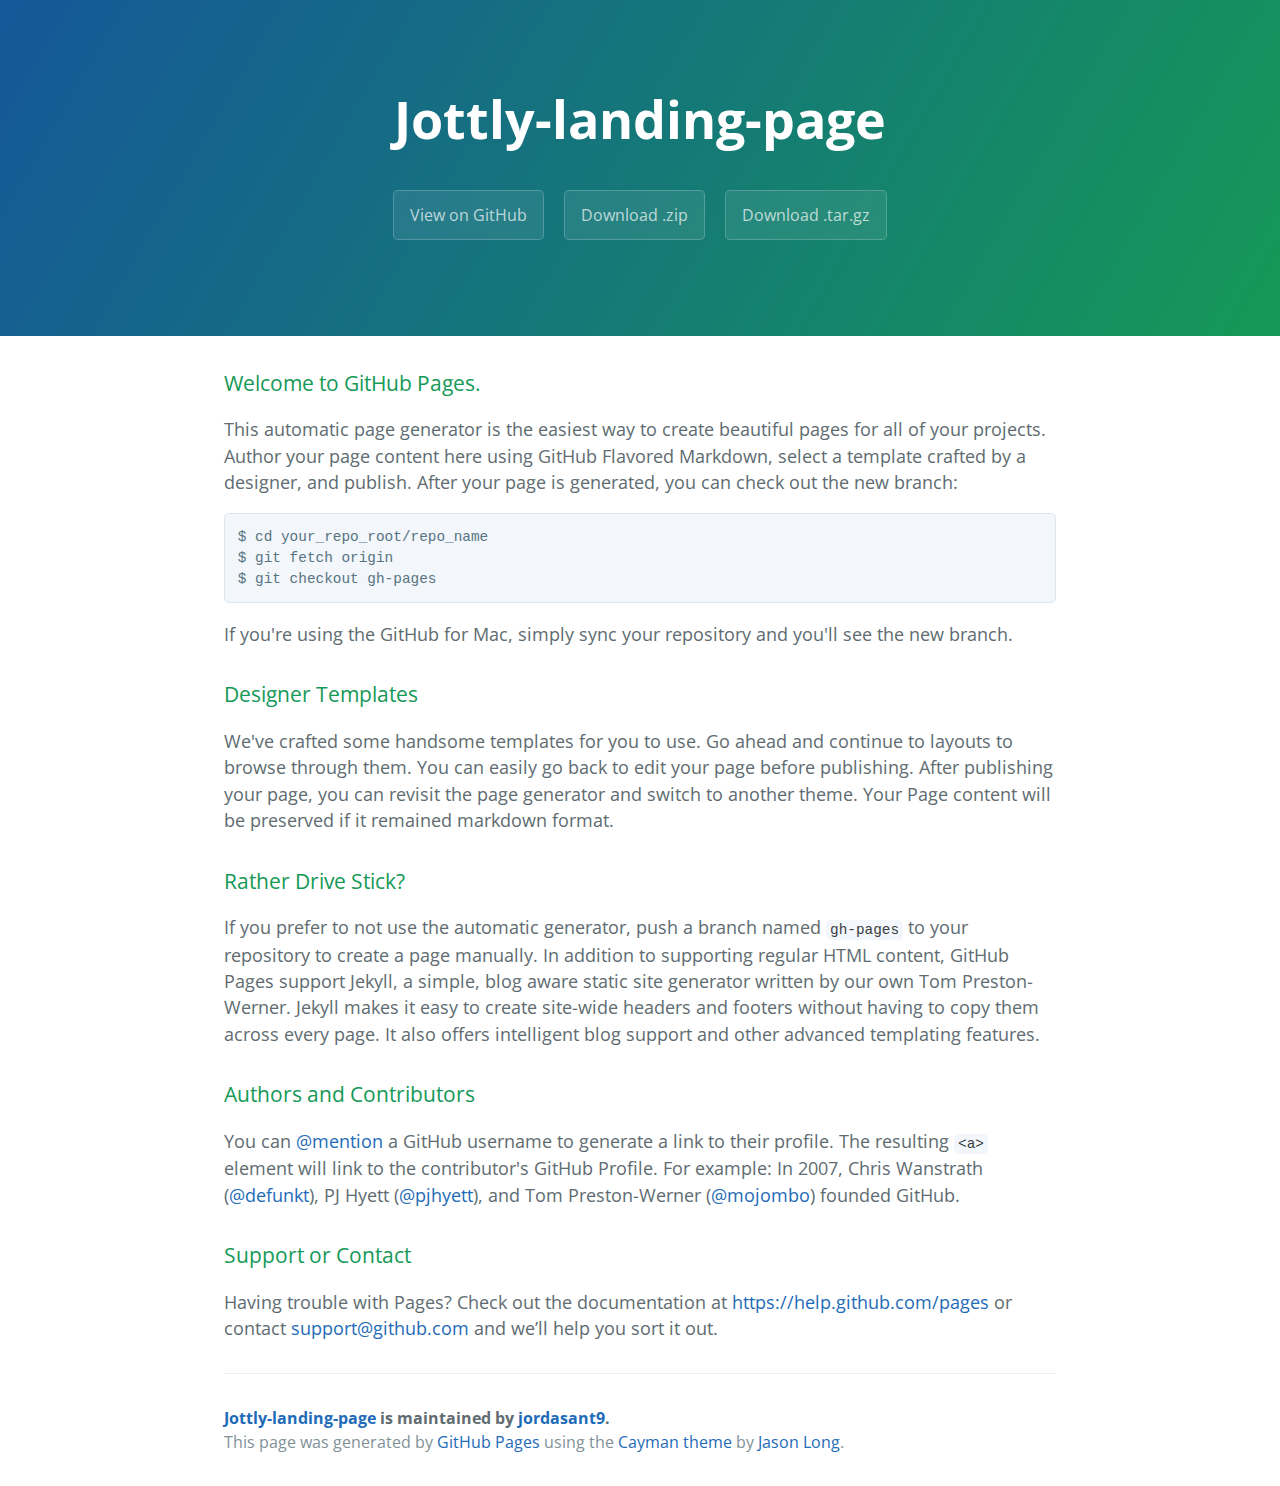
<file: index.html>
<!DOCTYPE html>
<html lang="en-us">
  <head>
    <meta charset="UTF-8">
    <title>Jottly-landing-page by jordasant9</title>
    <meta name="viewport" content="width=device-width, initial-scale=1">
    <link rel="stylesheet" type="text/css" href="stylesheets/normalize.css" media="screen">
    <link href='http://fonts.googleapis.com/css?family=Open+Sans:400,700' rel='stylesheet' type='text/css'>
    <link rel="stylesheet" type="text/css" href="stylesheets/stylesheet.css" media="screen">
    <link rel="stylesheet" type="text/css" href="stylesheets/github-light.css" media="screen">
  </head>
  <body>
    <section class="page-header">
      <h1 class="project-name">Jottly-landing-page</h1>
      <h2 class="project-tagline"></h2>
      <a href="https://github.com/jordasant9/Jottly-Landing-Page" class="btn">View on GitHub</a>
      <a href="https://github.com/jordasant9/Jottly-Landing-Page/zipball/master" class="btn">Download .zip</a>
      <a href="https://github.com/jordasant9/Jottly-Landing-Page/tarball/master" class="btn">Download .tar.gz</a>
    </section>

    <section class="main-content">
      <h3>
<a id="welcome-to-github-pages" class="anchor" href="#welcome-to-github-pages" aria-hidden="true"><span class="octicon octicon-link"></span></a>Welcome to GitHub Pages.</h3>

<p>This automatic page generator is the easiest way to create beautiful pages for all of your projects. Author your page content here using GitHub Flavored Markdown, select a template crafted by a designer, and publish. After your page is generated, you can check out the new branch:</p>

<pre><code>$ cd your_repo_root/repo_name
$ git fetch origin
$ git checkout gh-pages
</code></pre>

<p>If you're using the GitHub for Mac, simply sync your repository and you'll see the new branch.</p>

<h3>
<a id="designer-templates" class="anchor" href="#designer-templates" aria-hidden="true"><span class="octicon octicon-link"></span></a>Designer Templates</h3>

<p>We've crafted some handsome templates for you to use. Go ahead and continue to layouts to browse through them. You can easily go back to edit your page before publishing. After publishing your page, you can revisit the page generator and switch to another theme. Your Page content will be preserved if it remained markdown format.</p>

<h3>
<a id="rather-drive-stick" class="anchor" href="#rather-drive-stick" aria-hidden="true"><span class="octicon octicon-link"></span></a>Rather Drive Stick?</h3>

<p>If you prefer to not use the automatic generator, push a branch named <code>gh-pages</code> to your repository to create a page manually. In addition to supporting regular HTML content, GitHub Pages support Jekyll, a simple, blog aware static site generator written by our own Tom Preston-Werner. Jekyll makes it easy to create site-wide headers and footers without having to copy them across every page. It also offers intelligent blog support and other advanced templating features.</p>

<h3>
<a id="authors-and-contributors" class="anchor" href="#authors-and-contributors" aria-hidden="true"><span class="octicon octicon-link"></span></a>Authors and Contributors</h3>

<p>You can <a href="https://github.com/blog/821" class="user-mention">@mention</a> a GitHub username to generate a link to their profile. The resulting <code>&lt;a&gt;</code> element will link to the contributor's GitHub Profile. For example: In 2007, Chris Wanstrath (<a href="https://github.com/defunkt" class="user-mention">@defunkt</a>), PJ Hyett (<a href="https://github.com/pjhyett" class="user-mention">@pjhyett</a>), and Tom Preston-Werner (<a href="https://github.com/mojombo" class="user-mention">@mojombo</a>) founded GitHub.</p>

<h3>
<a id="support-or-contact" class="anchor" href="#support-or-contact" aria-hidden="true"><span class="octicon octicon-link"></span></a>Support or Contact</h3>

<p>Having trouble with Pages? Check out the documentation at <a href="https://help.github.com/pages">https://help.github.com/pages</a> or contact <a href="mailto:support@github.com">support@github.com</a> and we’ll help you sort it out.</p>

      <footer class="site-footer">
        <span class="site-footer-owner"><a href="https://github.com/jordasant9/Jottly-Landing-Page">Jottly-landing-page</a> is maintained by <a href="https://github.com/jordasant9">jordasant9</a>.</span>

        <span class="site-footer-credits">This page was generated by <a href="https://pages.github.com">GitHub Pages</a> using the <a href="https://github.com/jasonlong/cayman-theme">Cayman theme</a> by <a href="https://twitter.com/jasonlong">Jason Long</a>.</span>
      </footer>

    </section>

  
  </body>
</html>
</file>
<file: stylesheets/stylesheet.css>
* {
  box-sizing: border-box; }

body {
  padding: 0;
  margin: 0;
  font-family: "Open Sans", "Helvetica Neue", Helvetica, Arial, sans-serif;
  font-size: 16px;
  line-height: 1.5;
  color: #606c71; }

a {
  color: #1e6bb8;
  text-decoration: none; }
  a:hover {
    text-decoration: underline; }

.btn {
  display: inline-block;
  margin-bottom: 1rem;
  color: rgba(255, 255, 255, 0.7);
  background-color: rgba(255, 255, 255, 0.08);
  border-color: rgba(255, 255, 255, 0.2);
  border-style: solid;
  border-width: 1px;
  border-radius: 0.3rem;
  transition: color 0.2s, background-color 0.2s, border-color 0.2s; }
  .btn + .btn {
    margin-left: 1rem; }

.btn:hover {
  color: rgba(255, 255, 255, 0.8);
  text-decoration: none;
  background-color: rgba(255, 255, 255, 0.2);
  border-color: rgba(255, 255, 255, 0.3); }

@media screen and (min-width: 64em) {
  .btn {
    padding: 0.75rem 1rem; } }

@media screen and (min-width: 42em) and (max-width: 64em) {
  .btn {
    padding: 0.6rem 0.9rem;
    font-size: 0.9rem; } }

@media screen and (max-width: 42em) {
  .btn {
    display: block;
    width: 100%;
    padding: 0.75rem;
    font-size: 0.9rem; }
    .btn + .btn {
      margin-top: 1rem;
      margin-left: 0; } }

.page-header {
  color: #fff;
  text-align: center;
  background-color: #159957;
  background-image: linear-gradient(120deg, #155799, #159957); }

@media screen and (min-width: 64em) {
  .page-header {
    padding: 5rem 6rem; } }

@media screen and (min-width: 42em) and (max-width: 64em) {
  .page-header {
    padding: 3rem 4rem; } }

@media screen and (max-width: 42em) {
  .page-header {
    padding: 2rem 1rem; } }

.project-name {
  margin-top: 0;
  margin-bottom: 0.1rem; }

@media screen and (min-width: 64em) {
  .project-name {
    font-size: 3.25rem; } }

@media screen and (min-width: 42em) and (max-width: 64em) {
  .project-name {
    font-size: 2.25rem; } }

@media screen and (max-width: 42em) {
  .project-name {
    font-size: 1.75rem; } }

.project-tagline {
  margin-bottom: 2rem;
  font-weight: normal;
  opacity: 0.7; }

@media screen and (min-width: 64em) {
  .project-tagline {
    font-size: 1.25rem; } }

@media screen and (min-width: 42em) and (max-width: 64em) {
  .project-tagline {
    font-size: 1.15rem; } }

@media screen and (max-width: 42em) {
  .project-tagline {
    font-size: 1rem; } }

.main-content :first-child {
  margin-top: 0; }
.main-content img {
  max-width: 100%; }
.main-content h1, .main-content h2, .main-content h3, .main-content h4, .main-content h5, .main-content h6 {
  margin-top: 2rem;
  margin-bottom: 1rem;
  font-weight: normal;
  color: #159957; }
.main-content p {
  margin-bottom: 1em; }
.main-content code {
  padding: 2px 4px;
  font-family: Consolas, "Liberation Mono", Menlo, Courier, monospace;
  font-size: 0.9rem;
  color: #383e41;
  background-color: #f3f6fa;
  border-radius: 0.3rem; }
.main-content pre {
  padding: 0.8rem;
  margin-top: 0;
  margin-bottom: 1rem;
  font: 1rem Consolas, "Liberation Mono", Menlo, Courier, monospace;
  color: #567482;
  word-wrap: normal;
  background-color: #f3f6fa;
  border: solid 1px #dce6f0;
  border-radius: 0.3rem; }
  .main-content pre > code {
    padding: 0;
    margin: 0;
    font-size: 0.9rem;
    color: #567482;
    word-break: normal;
    white-space: pre;
    background: transparent;
    border: 0; }
.main-content .highlight {
  margin-bottom: 1rem; }
  .main-content .highlight pre {
    margin-bottom: 0;
    word-break: normal; }
.main-content .highlight pre, .main-content pre {
  padding: 0.8rem;
  overflow: auto;
  font-size: 0.9rem;
  line-height: 1.45;
  border-radius: 0.3rem; }
.main-content pre code, .main-content pre tt {
  display: inline;
  max-width: initial;
  padding: 0;
  margin: 0;
  overflow: initial;
  line-height: inherit;
  word-wrap: normal;
  background-color: transparent;
  border: 0; }
  .main-content pre code:before, .main-content pre code:after, .main-content pre tt:before, .main-content pre tt:after {
    content: normal; }
.main-content ul, .main-content ol {
  margin-top: 0; }
.main-content blockquote {
  padding: 0 1rem;
  margin-left: 0;
  color: #819198;
  border-left: 0.3rem solid #dce6f0; }
  .main-content blockquote > :first-child {
    margin-top: 0; }
  .main-content blockquote > :last-child {
    margin-bottom: 0; }
.main-content table {
  display: block;
  width: 100%;
  overflow: auto;
  word-break: normal;
  word-break: keep-all; }
  .main-content table th {
    font-weight: bold; }
  .main-content table th, .main-content table td {
    padding: 0.5rem 1rem;
    border: 1px solid #e9ebec; }
.main-content dl {
  padding: 0; }
  .main-content dl dt {
    padding: 0;
    margin-top: 1rem;
    font-size: 1rem;
    font-weight: bold; }
  .main-content dl dd {
    padding: 0;
    margin-bottom: 1rem; }
.main-content hr {
  height: 2px;
  padding: 0;
  margin: 1rem 0;
  background-color: #eff0f1;
  border: 0; }

@media screen and (min-width: 64em) {
  .main-content {
    max-width: 64rem;
    padding: 2rem 6rem;
    margin: 0 auto;
    font-size: 1.1rem; } }

@media screen and (min-width: 42em) and (max-width: 64em) {
  .main-content {
    padding: 2rem 4rem;
    font-size: 1.1rem; } }

@media screen and (max-width: 42em) {
  .main-content {
    padding: 2rem 1rem;
    font-size: 1rem; } }

.site-footer {
  padding-top: 2rem;
  margin-top: 2rem;
  border-top: solid 1px #eff0f1; }

.site-footer-owner {
  display: block;
  font-weight: bold; }

.site-footer-credits {
  color: #819198; }

@media screen and (min-width: 64em) {
  .site-footer {
    font-size: 1rem; } }

@media screen and (min-width: 42em) and (max-width: 64em) {
  .site-footer {
    font-size: 1rem; } }

@media screen and (max-width: 42em) {
  .site-footer {
    font-size: 0.9rem; } }
</file>
<file: stylesheets/github-light.css>
/*
   Copyright 2014 GitHub Inc.

   Licensed under the Apache License, Version 2.0 (the "License");
   you may not use this file except in compliance with the License.
   You may obtain a copy of the License at

       http://www.apache.org/licenses/LICENSE-2.0

   Unless required by applicable law or agreed to in writing, software
   distributed under the License is distributed on an "AS IS" BASIS,
   WITHOUT WARRANTIES OR CONDITIONS OF ANY KIND, either express or implied.
   See the License for the specific language governing permissions and
   limitations under the License.

*/

.pl-c /* comment */ {
  color: #969896;
}

.pl-c1      /* constant, markup.raw, meta.diff.header, meta.module-reference, meta.property-name, support, support.constant, support.variable, variable.other.constant */,
.pl-s .pl-v /* string variable */ {
  color: #0086b3;
}

.pl-e  /* entity */,
.pl-en /* entity.name */ {
  color: #795da3;
}

.pl-s .pl-s1 /* string source */,
.pl-smi      /* storage.modifier.import, storage.modifier.package, storage.type.java, variable.other, variable.parameter.function */ {
  color: #333;
}

.pl-ent /* entity.name.tag */ {
  color: #63a35c;
}

.pl-k /* keyword, storage, storage.type */ {
  color: #a71d5d;
}

.pl-pds              /* punctuation.definition.string, string.regexp.character-class */,
.pl-s                /* string */,
.pl-s .pl-pse .pl-s1 /* string punctuation.section.embedded source */,
.pl-sr               /* string.regexp */,
.pl-sr .pl-cce       /* string.regexp constant.character.escape */,
.pl-sr .pl-sra       /* string.regexp string.regexp.arbitrary-repitition */,
.pl-sr .pl-sre       /* string.regexp source.ruby.embedded */ {
  color: #183691;
}

.pl-v /* variable */ {
  color: #ed6a43;
}

.pl-id /* invalid.deprecated */ {
  color: #b52a1d;
}

.pl-ii /* invalid.illegal */ {
  background-color: #b52a1d;
  color: #f8f8f8;
}

.pl-sr .pl-cce /* string.regexp constant.character.escape */ {
  color: #63a35c;
  font-weight: bold;
}

.pl-ml /* markup.list */ {
  color: #693a17;
}

.pl-mh        /* markup.heading */,
.pl-mh .pl-en /* markup.heading entity.name */,
.pl-ms        /* meta.separator */ {
  color: #1d3e81;
  font-weight: bold;
}

.pl-mq /* markup.quote */ {
  color: #008080;
}

.pl-mi /* markup.italic */ {
  color: #333;
  font-style: italic;
}

.pl-mb /* markup.bold */ {
  color: #333;
  font-weight: bold;
}

.pl-md /* markup.deleted, meta.diff.header.from-file */ {
  background-color: #ffecec;
  color: #bd2c00;
}

.pl-mi1 /* markup.inserted, meta.diff.header.to-file */ {
  background-color: #eaffea;
  color: #55a532;
}

.pl-mdr /* meta.diff.range */ {
  color: #795da3;
  font-weight: bold;
}

.pl-mo /* meta.output */ {
  color: #1d3e81;
}
</file>
